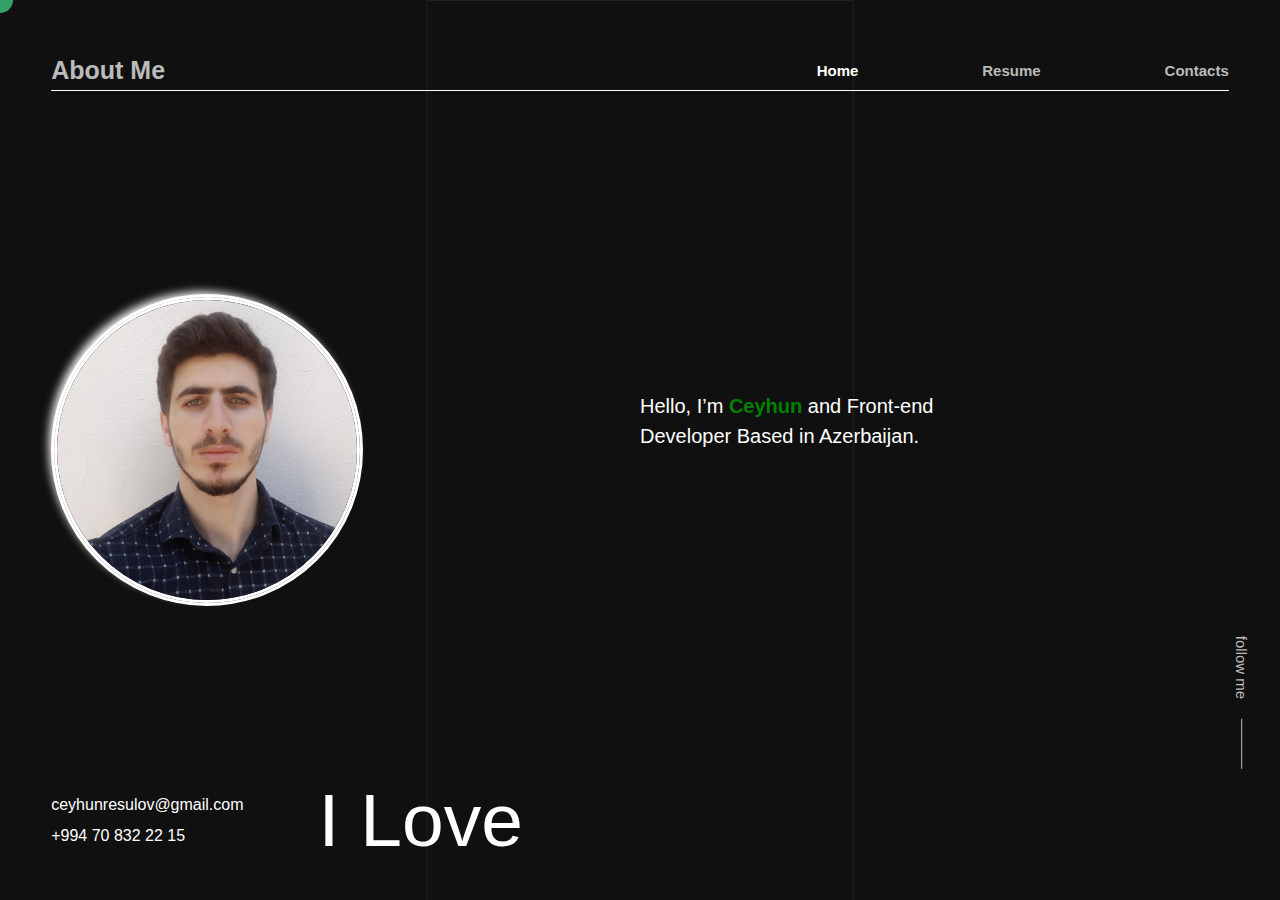
<file: index.html>
<!DOCTYPE html>
<html lang="en">
  <head>
    <meta charset="UTF-8" />
    <meta http-equiv="X-UA-Compatible" content="IE=edge" />
    <meta name="viewport" content="width=device-width, initial-scale=1.0" />
    <title>home page</title>
    <link rel="stylesheet" href="css/main.css" />
    <link
      rel="stylesheet"
      href="https://cdnjs.cloudflare.com/ajax/libs/font-awesome/6.1.1/css/all.min.css"
      integrity="sha512-KfkfwYDsLkIlwQp6LFnl8zNdLGxu9YAA1QvwINks4PhcElQSvqcyVLLD9aMhXd13uQjoXtEKNosOWaZqXgel0g=="
      crossorigin="anonymous"
      referrerpolicy="no-referrer"
    />
  </head>
  <body>
    <section class="home">
      <div class="center__box col-4 home__box all__page"></div>
      <span class="home__cursor"></span>
      <div class="home__container">
        <div class="home__container--project">
          <div class="home__container--portrait">
            <img src="/img/profil6.jpg" alt="" class="home__container--image" />
            <div class="home__container--pro">
              <p class="home__container--about">
                Hello, I am Ceyhun Resulov. I am a frontend developer. I started
                this work on November 2021.I love my job. This is my
                <a href="" class="home__container--github">github page.</a>
              </p>
              <a>
                <i class="fa-solid fa-angles-left"></i>
              </a>
            </div>
          </div>
        </div>
        <div class="home__head">
          <a href="#" class="home__reset">About Me</a>
          <a class="home__bar" onclick="openNavbar()">
            <span class="home__bar--design"></span>
          </a>
          <a class="home__bar--close" onclick="closeNavbar()">
            <i class="fas fa-times"></i>
          </a>
          <ul class="home__menu">
            <li class="home__item">
              <a href="" class="home__item--link home__item--active"
                >Home <i class="fas fa-angle-down"></i
              ></a>
              <a
                href=""
                class="home__item--link home__item--hover home__item--active"
                >Home <i class="fas fa-angle-down"></i
              ></a>
              <ul class="home__dropdown">
                <li class="home__dropdown--sign"></li>
                <li class="home__dropdown--item border-none">
                  <a href="" class="home__dropdown--link">
                    <span class="home__dropdown--up">Home Personal</span>
                    <span class="home__dropdown--down">Home Personal</span>
                  </a>
                </li>
                <li class="home__dropdown--item">
                  <a href="" class="home__dropdown--link">
                    <span class="home__dropdown--up">Home Default</span>
                    <span class="home__dropdown--down">Home Default</span>
                  </a>
                </li>
                <li class="home__dropdown--item">
                  <a href="" class="home__dropdown--link">
                    <span class="home__dropdown--up">Home slider</span>
                    <span class="home__dropdown--down">Home- slider</span>
                  </a>
                </li>
                <li class="home__dropdown--item">
                  <a href="" class="home__dropdown--link">
                    <span class="home__dropdown--up">Home Image</span>
                    <span class="home__dropdown--down">Home Image</span>
                  </a>
                </li>
              </ul>
            </li>
            <li class="home__item">
              <a href="resume.html" class="home__item--link"
                >Resume <i class="fas fa-angle-down"></i
              ></a>
              <a href="resume.html" class="home__item--link home__item--hover"
                >Resume <i class="fas fa-angle-down"></i
              ></a>
              <ul class="home__dropdown">
                <li class="home__dropdown--sign"></li>
                <li class="home__dropdown--item border-none">
                  <a href="" class="home__dropdown--link">
                    <span class="home__dropdown--up">Resume Default</span>
                    <span class="home__dropdown--down">Resume Default</span>
                  </a>
                </li>
                <li class="home__dropdown--item">
                  <a href="" class="home__dropdown--link">
                    <span class="home__dropdown--up">Resume Image</span>
                    <span class="home__dropdown--down">Resume Image</span>
                  </a>
                </li>
              </ul>
            </li>
            <li class="home__item">
              <a href="contact.htmlml" class="home__item--link"
                >Contacts <i class="fas fa-angle-down"></i
              ></a>
              <a href="contact.html" class="home__item--link home__item--hover"
                >Contacts <i class="fas fa-angle-down"></i
              ></a>
              <ul class="home__dropdown--contacts">
                <li class="home__dropdown--sign home__sign--contacts"></li>
                <li class="home__dropdown--item border-none">
                  <a href="" class="home__dropdown--link">
                    <span class="home__dropdown--up">Contacts Default</span>
                    <span class="home__dropdown--down">Contacts Default</span>
                  </a>
                </li>
                <li class="home__dropdown--item">
                  <a href="" class="home__dropdown--link">
                    <span class="home__dropdown--up">Contacts Image</span>
                    <span class="home__dropdown--down">Contacts Image</span>
                  </a>
                </li>
                <li class="home__dropdown--item">
                  <a href="" class="home__dropdown--link">
                    <span class="home__dropdown--up">Contacts Map</span>
                    <span class="home__dropdown--down">Contacts Map</span>
                  </a>
                </li>
              </ul>
            </li>
          </ul>
        </div>
        <div class="home__info">
          <p class="home__info--desc">
            Hello, I’m
            <strong class="home__info--name">Ceyhun</strong> and Front-end
            Developer Based in Azerbaijan.
          </p>
        </div>
        <div class="home__sosial">
          <span class="home__sosial--follow">follow me</span>
          <span class="home__sosial--line"></span>
          <ul class="home__sosial--icons">
            <li class="home__sosial--icon">
              <a
                href="https://www.linkedin.com/in/ceyhun-resulov-301261237/"
                class="home__sosial--link"
                ><i class="fab fa-linkedin"></i
              ></a>
            </li>
            <li class="home__sosial--icon">
              <a
                href="https://www.facebook.com/ceyhun.resulov.566"
                class="home__sosial--link"
                ><i class="fab fa-facebook"></i
              ></a>
            </li>
            <li class="home__sosial--icon">
              <a
                href="https://github.com/ceyhunresulov"
                class="home__sosial--link"
                ><i class="fab fa-github"></i
              ></a>
            </li>
          </ul>
        </div>
        <div class="home__footer">
          <div class="home__contact">
            <a
              href="mailto:ceyhunresulov23@gmail.com"
              class="home__contact--email"
              >ceyhunresulov@gmail.com</a
            >
            <span class="home__contact--number">+994 70 832 22 15</span>
          </div>
          <h1 class="home__about home__about--first"></h1>
        </div>
        <!-- home navbar -->
        <ul class="home__dropdown home__navpage only__home--navpage">
          <li class="home__dropdown--item bcg-none border-none">
            <a href="home.html" class="home__dropdown--link home__item--active">
              <span class="home__dropdown--up size-17"
                >Home<i class="fas fa-angle-down"></i
              ></span>
              <span class="home__dropdown--down size-17"
                >Home<i class="fas fa-angle-down"></i
              ></span>
            </a>
          </li>
          <li class="home__dropdown--sign"></li>
          <li class="home__dropdown--item border-none">
            <a
              href="index.html"
              class="home__dropdown--link home__item--active"
            >
              <span class="home__dropdown--up">Home Personal</span>
              <span class="home__dropdown--down">Home Personal</span>
            </a>
          </li>
          <li class="home__dropdown--item">
            <a href="index.html" class="home__dropdown--link">
              <span class="home__dropdown--up">Home Default</span>
              <span class="home__dropdown--down">Home Default</span>
            </a>
          </li>
          <li class="home__dropdown--item">
            <a href="index.html" class="home__dropdown--link">
              <span class="home__dropdown--up">Home slider</span>
              <span class="home__dropdown--down">Home- slider</span>
            </a>
          </li>
          <li class="home__dropdown--item">
            <a href="index.html" class="home__dropdown--link">
              <span class="home__dropdown--up">Home Image</span>
              <span class="home__dropdown--down">Home Image</span>
            </a>
          </li>
          <!-- resume -->
          <li class="home__dropdown--item bcg-none border-none">
            <a href="resume.html" class="home__dropdown--link">
              <span class="home__dropdown--up size-17"
                >Resume<i class="fas fa-angle-down"></i
              ></span>
              <span class="home__dropdown--down size-17"
                >Resume<i class="fas fa-angle-down"></i
              ></span>
            </a>
          </li>
          <li class="home__dropdown--sign"></li>
          <li class="home__dropdown--item border-none">
            <a href="resume.html" class="home__dropdown--link">
              <span class="home__dropdown--up">Resume Default</span>
              <span class="home__dropdown--down">Resume Default</span>
            </a>
          </li>
          <li class="home__dropdown--item">
            <a href="resume.html" class="home__dropdown--link">
              <span class="home__dropdown--up">Resume Image</span>
              <span class="home__dropdown--down">Resume Image</span>
            </a>
          </li>
          <!-- contacts -->
          <li class="home__dropdown--item bcg-none border-none">
            <a href="contact.html" class="home__dropdown--link">
              <span class="home__dropdown--up size-17"
                >Contacts<i class="fas fa-angle-down"></i
              ></span>
              <span class="home__dropdown--down size-17"
                >Contacts<i class="fas fa-angle-down"></i
              ></span>
            </a>
          </li>
          <li class="home__dropdown--sign"></li>
          <li class="home__dropdown--item border-none">
            <a href="contact.html" class="home__dropdown--link">
              <span class="home__dropdown--up">Contacts Default</span>
              <span class="home__dropdown--down">Contacts Default</span>
            </a>
          </li>
          <li class="home__dropdown--item">
            <a href="contact.html" class="home__dropdown--link">
              <span class="home__dropdown--up">Contacts Image</span>
              <span class="home__dropdown--down">Contacts Image</span>
            </a>
          </li>
          <li class="home__dropdown--item">
            <a href="contact.html" class="home__dropdown--link">
              <span class="home__dropdown--up">Contacts Map</span>
              <span class="home__dropdown--down">Contacts Map</span>
            </a>
          </li>
        </ul>
      </div>
    </section>
    <script src="app.js"></script>
    <script src="home.js"></script>
  </body>
</html>
</file>
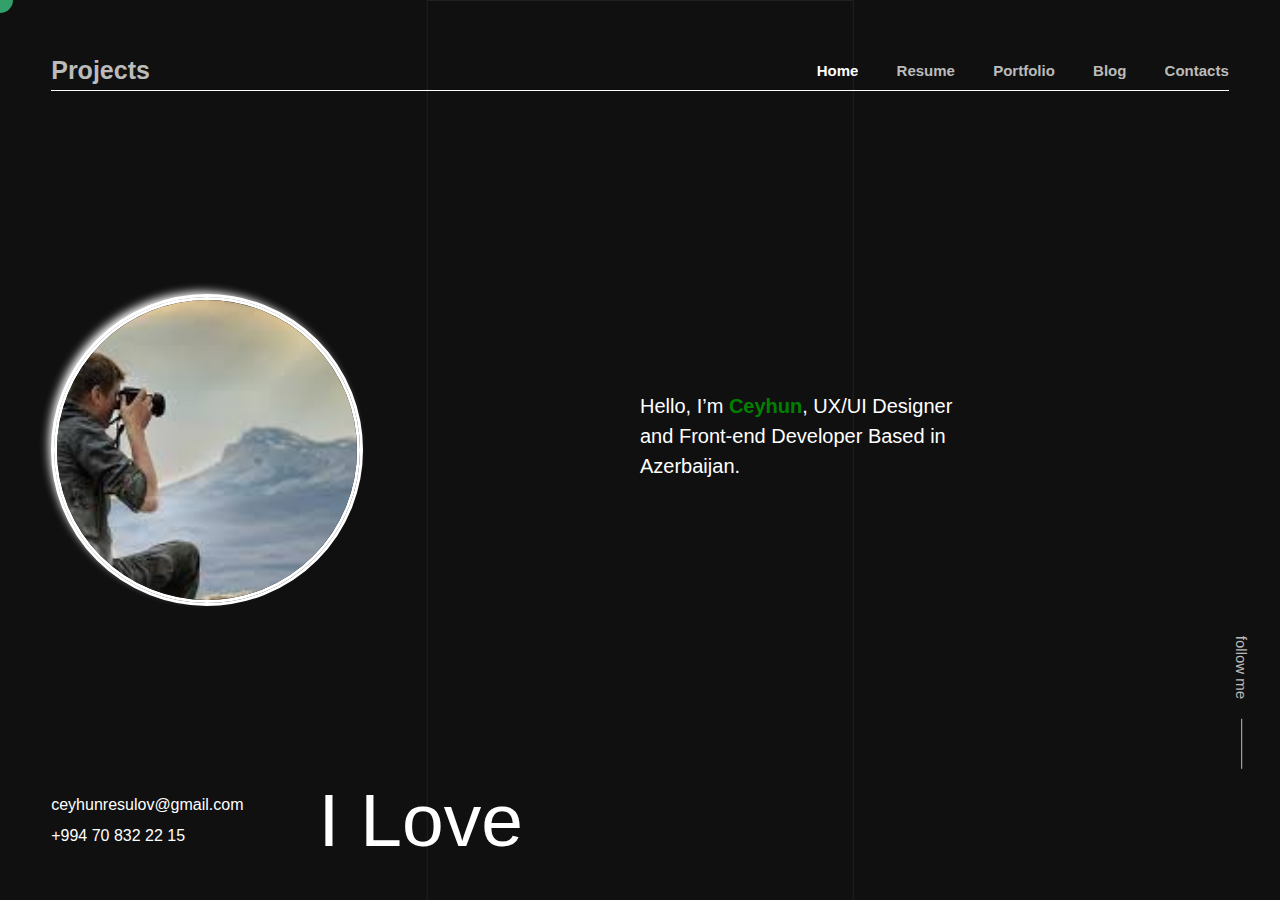
<file: home.html>
<!DOCTYPE html>
<html lang="en">
  <head>
    <meta charset="UTF-8" />
    <meta http-equiv="X-UA-Compatible" content="IE=edge" />
    <meta name="viewport" content="width=device-width, initial-scale=1.0" />
    <title>home page</title>
    <link rel="stylesheet" href="css/main.css" />
    <link
      rel="stylesheet"
      href="https://cdnjs.cloudflare.com/ajax/libs/font-awesome/6.1.1/css/all.min.css"
      integrity="sha512-KfkfwYDsLkIlwQp6LFnl8zNdLGxu9YAA1QvwINks4PhcElQSvqcyVLLD9aMhXd13uQjoXtEKNosOWaZqXgel0g=="
      crossorigin="anonymous"
      referrerpolicy="no-referrer"
    />
  </head>
  <body>
    <section class="home">
      <div class="center__box col-4 home__box"></div>
      <span class="home__cursor"></span>
      <div class="home__container">
        <div class="home__container--project">
          <div class="home__container--portrait">
            <img src="/img/images.jpg" alt="" class="home__container--image" />
            <div class="home__container--pro">
              <a>
                <i class="fa-solid fa-angles-left"></i>
              </a>
            </div>
          </div>
        </div>
        <div class="home__head">
          <a href="#" class="home__reset">Projects</a>
          <a class="home__bar" onclick="openNavbar()">
            <span class="home__bar--design"></span>
          </a>
          <a class="home__bar--close" onclick="closeNavbar()">
            <i class="fas fa-times"></i>
          </a>
          <ul class="home__menu">
            <li class="home__item">
              <a href="" class="home__item--link home__item--active"
                >Home <i class="fas fa-angle-down"></i
              ></a>
              <a
                href=""
                class="home__item--link home__item--hover home__item--active"
                >Home <i class="fas fa-angle-down"></i
              ></a>
              <ul class="home__dropdown">
                <li class="home__dropdown--sign"></li>
                <li class="home__dropdown--item border-none">
                  <a href="" class="home__dropdown--link">
                    <span class="home__dropdown--up">Home Personal</span>
                    <span class="home__dropdown--down">Home Personal</span>
                  </a>
                </li>
                <li class="home__dropdown--item">
                  <a href="" class="home__dropdown--link">
                    <span class="home__dropdown--up">Home Default</span>
                    <span class="home__dropdown--down">Home Default</span>
                  </a>
                </li>
                <li class="home__dropdown--item">
                  <a href="" class="home__dropdown--link">
                    <span class="home__dropdown--up">Home slider</span>
                    <span class="home__dropdown--down">Home- slider</span>
                  </a>
                </li>
                <li class="home__dropdown--item">
                  <a href="" class="home__dropdown--link">
                    <span class="home__dropdown--up">Home Image</span>
                    <span class="home__dropdown--down">Home Image</span>
                  </a>
                </li>
              </ul>
            </li>
            <li class="home__item">
              <a href="resume.html" class="home__item--link"
                >Resume <i class="fas fa-angle-down"></i
              ></a>
              <a href="resume.html" class="home__item--link home__item--hover"
                >Resume <i class="fas fa-angle-down"></i
              ></a>
              <ul class="home__dropdown">
                <li class="home__dropdown--sign"></li>
                <li class="home__dropdown--item border-none">
                  <a href="" class="home__dropdown--link">
                    <span class="home__dropdown--up">Resume Default</span>
                    <span class="home__dropdown--down">Resume Default</span>
                  </a>
                </li>
                <li class="home__dropdown--item">
                  <a href="" class="home__dropdown--link">
                    <span class="home__dropdown--up">Resume Image</span>
                    <span class="home__dropdown--down">Resume Image</span>
                  </a>
                </li>
              </ul>
            </li>
            <li class="home__item">
              <a href="portfolio.html" class="home__item--link">Portfolio</a>
              <a
                href="portfolio.html"
                class="home__item--link home__item--hover"
                >Portfolio</a
              >
            </li>
            <li class="home__item">
              <a href="portfolio.html" class="home__item--link">Blog</a>
              <a
                href="portfolio.html"
                class="home__item--link home__item--hover"
                >Blog</a
              >
            </li>
            <li class="home__item">
              <a href="portfolio.html" class="home__item--link"
                >Contacts <i class="fas fa-angle-down"></i
              ></a>
              <a
                href="portfolio.html"
                class="home__item--link home__item--hover"
                >Contacts <i class="fas fa-angle-down"></i
              ></a>
              <ul class="home__dropdown--contacts">
                <li class="home__dropdown--sign home__sign--contacts"></li>
                <li class="home__dropdown--item border-none">
                  <a href="" class="home__dropdown--link">
                    <span class="home__dropdown--up">Contacts Default</span>
                    <span class="home__dropdown--down">Contacts Default</span>
                  </a>
                </li>
                <li class="home__dropdown--item">
                  <a href="" class="home__dropdown--link">
                    <span class="home__dropdown--up">Contacts Image</span>
                    <span class="home__dropdown--down">Contacts Image</span>
                  </a>
                </li>
                <li class="home__dropdown--item">
                  <a href="" class="home__dropdown--link">
                    <span class="home__dropdown--up">Contacts Map</span>
                    <span class="home__dropdown--down">Contacts Map</span>
                  </a>
                </li>
              </ul>
            </li>
          </ul>
        </div>
        <div class="home__info">
          <p class="home__info--desc">
            Hello, I’m
            <strong class="home__info--name">Ceyhun</strong>, UX/UI Designer and
            Front-end Developer Based in Azerbaijan.
          </p>
        </div>
        <div class="home__sosial">
          <span class="home__sosial--follow">follow me</span>
          <span class="home__sosial--line"></span>
          <ul class="home__sosial--icons">
            <li class="home__sosial--icon">
              <a href="" class="home__sosial--link"
                ><i class="fab fa-linkedin"></i
              ></a>
            </li>
            <li class="home__sosial--icon">
              <a href="" class="home__sosial--link"
                ><i class="fab fa-facebook"></i
              ></a>
            </li>
            <li class="home__sosial--icon">
              <a href="" class="home__sosial--link"
                ><i class="fab fa-instagram"></i
              ></a>
            </li>
          </ul>
        </div>
        <div class="home__footer">
          <div class="home__contact">
            <a href="" class="home__contact--email">ceyhunresulov@gmail.com</a>
            <span class="home__contact--number">+994 70 832 22 15</span>
          </div>
          <h1 class="home__about home__about--first"></h1>
        </div>
        <!-- home navbar -->
        <ul class="home__dropdown home__navpage only__home--navpage">
          <li class="home__dropdown--item bcg-none border-none">
            <a href="home.html" class="home__dropdown--link home__item--active">
              <span class="home__dropdown--up size-17"
                >Home<i class="fas fa-angle-down"></i
              ></span>
              <span class="home__dropdown--down size-17"
                >Home<i class="fas fa-angle-down"></i
              ></span>
            </a>
          </li>
          <li class="home__dropdown--sign"></li>
          <li class="home__dropdown--item border-none">
            <a
              href="home.htmlresume.html"
              class="home__dropdown--link home__item--active"
            >
              <span class="home__dropdown--up">Home Personal</span>
              <span class="home__dropdown--down">Home Personal</span>
            </a>
          </li>
          <li class="home__dropdown--item">
            <a href="home.htmlresume.html" class="home__dropdown--link">
              <span class="home__dropdown--up">Home Default</span>
              <span class="home__dropdown--down">Home Default</span>
            </a>
          </li>
          <li class="home__dropdown--item">
            <a href="home.htmlresume.html" class="home__dropdown--link">
              <span class="home__dropdown--up">Home slider</span>
              <span class="home__dropdown--down">Home- slider</span>
            </a>
          </li>
          <li class="home__dropdown--item">
            <a href="home.htmlresume.html" class="home__dropdown--link">
              <span class="home__dropdown--up">Home Image</span>
              <span class="home__dropdown--down">Home Image</span>
            </a>
          </li>
          <!-- resume -->
          <li class="home__dropdown--item bcg-none border-none">
            <a href="resume.html" class="home__dropdown--link">
              <span class="home__dropdown--up size-17"
                >Resume<i class="fas fa-angle-down"></i
              ></span>
              <span class="home__dropdown--down size-17"
                >Resume<i class="fas fa-angle-down"></i
              ></span>
            </a>
          </li>
          <li class="home__dropdown--sign"></li>
          <li class="home__dropdown--item border-none">
            <a href="resume.html" class="home__dropdown--link">
              <span class="home__dropdown--up">Resume Default</span>
              <span class="home__dropdown--down">Resume Default</span>
            </a>
          </li>
          <li class="home__dropdown--item">
            <a href="resume.html" class="home__dropdown--link">
              <span class="home__dropdown--up">Resume Image</span>
              <span class="home__dropdown--down">Resume Image</span>
            </a>
          </li>
          <!-- portfolio -->
          <li class="home__dropdown--item bcg-none border-none">
            <a href="portfolio.html" class="home__dropdown--link">
              <span class="home__dropdown--up size-17">Portfolio</span>
              <span class="home__dropdown--down size-17">Portfolio</span>
            </a>
          </li>
          <!-- blog -->
          <li class="home__dropdown--item bcg-none border-none">
            <a href="blog.html" class="home__dropdown--link">
              <span class="home__dropdown--up size-17">Blog</span>
              <span class="home__dropdown--down size-17">Blog</span>
            </a>
          </li>
          <!-- contacts -->
          <li class="home__dropdown--item bcg-none border-none">
            <a href="contact.html" class="home__dropdown--link">
              <span class="home__dropdown--up size-17"
                >Contacts<i class="fas fa-angle-down"></i
              ></span>
              <span class="home__dropdown--down size-17"
                >Contacts<i class="fas fa-angle-down"></i
              ></span>
            </a>
          </li>
          <li class="home__dropdown--sign"></li>
          <li class="home__dropdown--item border-none">
            <a href="contact.html" class="home__dropdown--link">
              <span class="home__dropdown--up">Contacts Default</span>
              <span class="home__dropdown--down">Contacts Default</span>
            </a>
          </li>
          <li class="home__dropdown--item">
            <a href="contact.html" class="home__dropdown--link">
              <span class="home__dropdown--up">Contacts Image</span>
              <span class="home__dropdown--down">Contacts Image</span>
            </a>
          </li>
          <li class="home__dropdown--item">
            <a href="contact.html" class="home__dropdown--link">
              <span class="home__dropdown--up">Contacts Map</span>
              <span class="home__dropdown--down">Contacts Map</span>
            </a>
          </li>
        </ul>
      </div>
    </section>
    <script src="app.js"></script>
    <script src="home.js"></script>
  </body>
</html>
</file>
<file: css/main.css>
html, body, div, span, applet, object, iframe,
h1, h2, h3, h4, h5, h6, p, blockquote, pre,
a, abbr, acronym, address, big, cite, code,
del, dfn, em, img, ins, kbd, q, s, samp,
small, strike, strong, sub, sup, tt, var,
b, u, i, center,
dl, dt, dd, ol, ul, li,
fieldset, form, label, legend,
table, caption, tbody, tfoot, thead, tr, th, td,
article, aside, canvas, details, embed,
figure, figcaption, footer, header, hgroup,
menu, nav, output, ruby, section, summary,
time, mark, audio, video {
  margin: 0;
  padding: 0;
  border: 0;
  font-size: 100%;
  font: inherit;
  vertical-align: baseline;
  text-decoration: none;
}

/* HTML5 display-role reset for older browsers */
article, aside, details, figcaption, figure,
footer, header, hgroup, menu, nav, section {
  display: block;
}

body {
  line-height: 1;
  font-family: sans-serif;
}

ol, ul {
  list-style: none;
}

blockquote, q {
  quotes: none;
}

blockquote:before, blockquote:after,
q:before, q:after {
  content: "";
  content: none;
}

table {
  border-collapse: collapse;
  border-spacing: 0;
}

.button {
  position: relative;
  transition: all ease 2s;
  z-index: 1;
  overflow: hidden;
}
.button__hover {
  width: 1px;
  height: 1px;
  background-color: #4bffa5;
  position: absolute;
  top: 0px;
  left: 0px;
  border-radius: 50%;
  transition: all ease 0.1s;
  z-index: -1;
}
.button:hover {
  color: black;
}

.font-color {
  color: #bbb;
}

.flex, .contacts, .blog, .portfolio, .resume__my--info, .resume__my--box, .resume__my--profil, .resume, .home__item, .home__navpage .home__dropdown--link, .home__navpage .home__dropdown--item, .home__footer, .home__sosial, .home__dropdown--link, .home__dropdown--item, .home__menu__item, .home__menu, .home__bar, .home__head {
  display: flex;
}

.justify-content-between, .resume__my--box, .resume__my--profil, .home__dropdown--link, .home__dropdown--item, .home__menu, .home__head {
  justify-content: space-between;
}

.justify-content-center, .home__navpage .home__dropdown--link, .home__navpage .home__dropdown--item {
  justify-content: center;
}

.align-items-center, .home__item, .home__footer, .home__sosial, .home__dropdown--link, .home__dropdown--item, .home__menu__item, .home__bar, .home__head {
  align-items: center;
}

.flex-direction-column, .resume__my--box {
  flex-direction: column;
}

.justify-content-around {
  justify-content: space-around;
}

.border-none {
  border: none !important;
}

.bcg-none {
  background: none !important;
}

.margin__1 {
  margin-top: 250px !important;
}

.margin__2 {
  margin-top: 430px !important;
}

.size-1 {
  font-size: 1px;
}

.size-2 {
  font-size: 2px;
}

.size-3 {
  font-size: 3px;
}

.size-4 {
  font-size: 4px;
}

.size-5 {
  font-size: 5px;
}

.size-6 {
  font-size: 6px;
}

.size-7 {
  font-size: 7px;
}

.size-8 {
  font-size: 8px;
}

.size-9 {
  font-size: 9px;
}

.size-10 {
  font-size: 10px;
}

.size-11 {
  font-size: 11px;
}

.size-12 {
  font-size: 12px;
}

.size-13 {
  font-size: 13px;
}

.size-14 {
  font-size: 14px;
}

.size-15 {
  font-size: 15px;
}

.size-16 {
  font-size: 16px;
}

.size-17 {
  font-size: 17px;
}

.size-18 {
  font-size: 18px;
}

.size-19 {
  font-size: 19px;
}

.size-20 {
  font-size: 20px;
}

.size-21 {
  font-size: 21px;
}

.size-22 {
  font-size: 22px;
}

.size-23 {
  font-size: 23px;
}

.size-24 {
  font-size: 24px;
}

.size-25 {
  font-size: 25px;
}

.size-26 {
  font-size: 26px;
}

.size-27 {
  font-size: 27px;
}

.size-28 {
  font-size: 28px;
}

.size-29 {
  font-size: 29px;
}

.size-30 {
  font-size: 30px;
}

.size-31 {
  font-size: 31px;
}

.size-32 {
  font-size: 32px;
}

.size-33 {
  font-size: 33px;
}

.size-34 {
  font-size: 34px;
}

.size-35 {
  font-size: 35px;
}

.size-36 {
  font-size: 36px;
}

.size-37 {
  font-size: 37px;
}

.size-38 {
  font-size: 38px;
}

.size-39 {
  font-size: 39px;
}

.size-40 {
  font-size: 40px;
}

.size-41 {
  font-size: 41px;
}

.size-42 {
  font-size: 42px;
}

.size-43 {
  font-size: 43px;
}

.size-44 {
  font-size: 44px;
}

.size-45 {
  font-size: 45px;
}

.size-46 {
  font-size: 46px;
}

.size-47 {
  font-size: 47px;
}

.size-48 {
  font-size: 48px;
}

.size-49 {
  font-size: 49px;
}

.size-50 {
  font-size: 50px;
}

.size-51 {
  font-size: 51px;
}

.size-52 {
  font-size: 52px;
}

.size-53 {
  font-size: 53px;
}

.size-54 {
  font-size: 54px;
}

.size-55 {
  font-size: 55px;
}

.size-56 {
  font-size: 56px;
}

.size-57 {
  font-size: 57px;
}

.size-58 {
  font-size: 58px;
}

.size-59 {
  font-size: 59px;
}

.size-60 {
  font-size: 60px;
}

.size-61 {
  font-size: 61px;
}

.size-62 {
  font-size: 62px;
}

.size-63 {
  font-size: 63px;
}

.size-64 {
  font-size: 64px;
}

.size-65 {
  font-size: 65px;
}

.size-66 {
  font-size: 66px;
}

.size-67 {
  font-size: 67px;
}

.size-68 {
  font-size: 68px;
}

.size-69 {
  font-size: 69px;
}

.size-70 {
  font-size: 70px;
}

.size-71 {
  font-size: 71px;
}

.size-72 {
  font-size: 72px;
}

.size-73 {
  font-size: 73px;
}

.size-74 {
  font-size: 74px;
}

.size-75 {
  font-size: 75px;
}

.size-76 {
  font-size: 76px;
}

.size-77 {
  font-size: 77px;
}

.size-78 {
  font-size: 78px;
}

.size-79 {
  font-size: 79px;
}

.size-80 {
  font-size: 80px;
}

.size-81 {
  font-size: 81px;
}

.size-82 {
  font-size: 82px;
}

.size-83 {
  font-size: 83px;
}

.size-84 {
  font-size: 84px;
}

.size-85 {
  font-size: 85px;
}

.size-86 {
  font-size: 86px;
}

.size-87 {
  font-size: 87px;
}

.size-88 {
  font-size: 88px;
}

.size-89 {
  font-size: 89px;
}

.size-90 {
  font-size: 90px;
}

.size-91 {
  font-size: 91px;
}

.size-92 {
  font-size: 92px;
}

.size-93 {
  font-size: 93px;
}

.size-94 {
  font-size: 94px;
}

.size-95 {
  font-size: 95px;
}

.size-96 {
  font-size: 96px;
}

.size-97 {
  font-size: 97px;
}

.size-98 {
  font-size: 98px;
}

.size-99 {
  font-size: 99px;
}

.fw-1 {
  font-weight: 100;
}

.fw-2 {
  font-weight: 200;
}

.fw-3 {
  font-weight: 300;
}

.fw-4 {
  font-weight: 400;
}

.fw-5 {
  font-weight: 500;
}

.fw-6 {
  font-weight: 600;
}

.fw-7 {
  font-weight: 700;
}

.fw-8 {
  font-weight: 800;
}

.fw-9 {
  font-weight: 900;
}

.p-5 {
  padding: 5px;
}

.p-10 {
  padding: 10px;
}

.p-15 {
  padding: 15px;
}

.p-20 {
  padding: 20px;
}

.p-25 {
  padding: 25px;
}

.p-30 {
  padding: 30px;
}

.p-35 {
  padding: 35px;
}

.p-40 {
  padding: 40px;
}

.p-45 {
  padding: 45px;
}

.p-50 {
  padding: 50px;
}

.px-5 {
  padding: 0 5px;
}

.px-10 {
  padding: 0 10px;
}

.px-15 {
  padding: 0 15px;
}

.px-20 {
  padding: 0 20px;
}

.px-25 {
  padding: 0 25px;
}

.px-30 {
  padding: 0 30px;
}

.px-35 {
  padding: 0 35px;
}

.px-40 {
  padding: 0 40px;
}

.px-45 {
  padding: 0 45px;
}

.px-50 {
  padding: 0 50px;
}

.py-5 {
  padding: 5px 0;
}

.py-10 {
  padding: 10px 0;
}

.py-15 {
  padding: 15px 0;
}

.py-20 {
  padding: 20px 0;
}

.py-25 {
  padding: 25px 0;
}

.py-30 {
  padding: 30px 0;
}

.py-35 {
  padding: 35px 0;
}

.py-40 {
  padding: 40px 0;
}

.py-45 {
  padding: 45px 0;
}

.py-50 {
  padding: 50px 0;
}

.pt-5 {
  padding-top: 5px;
}

.pt-10 {
  padding-top: 10px;
}

.pt-15 {
  padding-top: 15px;
}

.pt-20 {
  padding-top: 20px;
}

.pt-25 {
  padding-top: 25px;
}

.pt-30 {
  padding-top: 30px;
}

.pt-35 {
  padding-top: 35px;
}

.pt-40 {
  padding-top: 40px;
}

.pt-45 {
  padding-top: 45px;
}

.pt-50 {
  padding-top: 50px;
}

.pb-5 {
  padding-bottom: 5px;
}

.pb-10 {
  padding-bottom: 10px;
}

.pb-15 {
  padding-bottom: 15px;
}

.pb-20 {
  padding-bottom: 20px;
}

.pb-25 {
  padding-bottom: 25px;
}

.pb-30 {
  padding-bottom: 30px;
}

.pb-35 {
  padding-bottom: 35px;
}

.pb-40 {
  padding-bottom: 40px;
}

.pb-45 {
  padding-bottom: 45px;
}

.pb-50 {
  padding-bottom: 50px;
}

.pl-5 {
  padding-left: 5px;
}

.pl-10 {
  padding-left: 10px;
}

.pl-15 {
  padding-left: 15px;
}

.pl-20 {
  padding-left: 20px;
}

.pl-25 {
  padding-left: 25px;
}

.pl-30 {
  padding-left: 30px;
}

.pl-35 {
  padding-left: 35px;
}

.pl-40 {
  padding-left: 40px;
}

.pl-45 {
  padding-left: 45px;
}

.pl-50 {
  padding-left: 50px;
}

.pr-5 {
  padding-right: 5px;
}

.pr-10 {
  padding-right: 10px;
}

.pr-15 {
  padding-right: 15px;
}

.pr-20 {
  padding-right: 20px;
}

.pr-25 {
  padding-right: 25px;
}

.pr-30 {
  padding-right: 30px;
}

.pr-35 {
  padding-right: 35px;
}

.pr-40 {
  padding-right: 40px;
}

.pr-45 {
  padding-right: 45px;
}

.pr-50 {
  padding-right: 50px;
}

.m-5 {
  margin: 5px;
}

.m-10 {
  margin: 10px;
}

.m-15 {
  margin: 15px;
}

.m-20 {
  margin: 20px;
}

.m-25 {
  margin: 25px;
}

.m-30 {
  margin: 30px;
}

.m-35 {
  margin: 35px;
}

.m-40 {
  margin: 40px;
}

.m-45 {
  margin: 45px;
}

.m-50 {
  margin: 50px;
}

.mx-5 {
  margin: 0 5px;
}

.mx-10 {
  margin: 0 10px;
}

.mx-15 {
  margin: 0 15px;
}

.mx-20 {
  margin: 0 20px;
}

.mx-25 {
  margin: 0 25px;
}

.mx-30 {
  margin: 0 30px;
}

.mx-35 {
  margin: 0 35px;
}

.mx-40 {
  margin: 0 40px;
}

.mx-45 {
  margin: 0 45px;
}

.mx-50 {
  margin: 0 50px;
}

.my-5 {
  margin: 5px 0;
}

.my-10 {
  margin: 10px 0;
}

.my-15 {
  margin: 15px 0;
}

.my-20 {
  margin: 20px 0;
}

.my-25 {
  margin: 25px 0;
}

.my-30 {
  margin: 30px 0;
}

.my-35 {
  margin: 35px 0;
}

.my-40 {
  margin: 40px 0;
}

.my-45 {
  margin: 45px 0;
}

.my-50 {
  margin: 50px 0;
}

.my-55 {
  margin: 55px 0;
}

.my-60 {
  margin: 60px 0;
}

.my-65 {
  margin: 65px 0;
}

.my-70 {
  margin: 70px 0;
}

.my-75 {
  margin: 75px 0;
}

.my-80 {
  margin: 80px 0;
}

.my-85 {
  margin: 85px 0;
}

.my-90 {
  margin: 90px 0;
}

.my-95 {
  margin: 95px 0;
}

.mt-5 {
  margin-top: 5px;
}

.mt-10 {
  margin-top: 10px;
}

.mt-15 {
  margin-top: 15px;
}

.mt-20 {
  margin-top: 20px;
}

.mt-25 {
  margin-top: 25px;
}

.mt-30 {
  margin-top: 30px;
}

.mt-35 {
  margin-top: 35px;
}

.mt-40 {
  margin-top: 40px;
}

.mt-45 {
  margin-top: 45px;
}

.mt-50 {
  margin-top: 50px;
}

.mb-5 {
  margin-bottom: 5px;
}

.mb-10 {
  margin-bottom: 10px;
}

.mb-15 {
  margin-bottom: 15px;
}

.mb-20 {
  margin-bottom: 20px;
}

.mb-25 {
  margin-bottom: 25px;
}

.mb-30 {
  margin-bottom: 30px;
}

.mb-35 {
  margin-bottom: 35px;
}

.mb-40 {
  margin-bottom: 40px;
}

.mb-45 {
  margin-bottom: 45px;
}

.mb-50 {
  margin-bottom: 50px;
}

.mb-55 {
  margin-bottom: 55px;
}

.mb-60 {
  margin-bottom: 60px;
}

.mb-65 {
  margin-bottom: 65px;
}

.mb-70 {
  margin-bottom: 70px;
}

.mb-75 {
  margin-bottom: 75px;
}

.mb-80 {
  margin-bottom: 80px;
}

.mb-85 {
  margin-bottom: 85px;
}

.mb-90 {
  margin-bottom: 90px;
}

.mb-95 {
  margin-bottom: 95px;
}

.ml-5 {
  margin-left: 5px;
}

.ml-10 {
  margin-left: 10px;
}

.ml-15 {
  margin-left: 15px;
}

.ml-20 {
  margin-left: 20px;
}

.ml-25 {
  margin-left: 25px;
}

.ml-30 {
  margin-left: 30px;
}

.ml-35 {
  margin-left: 35px;
}

.ml-40 {
  margin-left: 40px;
}

.ml-45 {
  margin-left: 45px;
}

.ml-50 {
  margin-left: 50px;
}

.mr-5 {
  margin-right: 5px;
}

.mr-10 {
  margin-right: 10px;
}

.mr-15 {
  margin-right: 15px;
}

.mr-20 {
  margin-right: 20px;
}

.mr-25 {
  margin-right: 25px;
}

.mr-30 {
  margin-right: 30px;
}

.mr-35 {
  margin-right: 35px;
}

.mr-40 {
  margin-right: 40px;
}

.mr-45 {
  margin-right: 45px;
}

.mr-50 {
  margin-right: 50px;
}

.b-rad-5 {
  border-radius: 5px;
}

.b-rad-10 {
  border-radius: 10px;
}

.b-rad-15 {
  border-radius: 15px;
}

.b-rad-20 {
  border-radius: 20px;
}

.b-rad-25 {
  border-radius: 25px;
}

.b-rad-30 {
  border-radius: 30px;
}

.b-rad-35 {
  border-radius: 35px;
}

.b-rad-40 {
  border-radius: 40px;
}

.b-rad-45 {
  border-radius: 45px;
}

.b-rad-50 {
  border-radius: 50px;
}

.col-1 {
  width: calc((100%/12)*1);
  box-sizing: border-box;
  background-color: white;
  display: flex;
  justify-content: space-between;
}

.col-2 {
  width: calc((100%/12)*2);
  box-sizing: border-box;
  background-color: white;
  display: flex;
  justify-content: space-between;
}

.col-3 {
  width: calc((100%/12)*3);
  box-sizing: border-box;
  background-color: white;
  display: flex;
  justify-content: space-between;
}

.col-4 {
  width: calc((100%/12)*4);
  box-sizing: border-box;
  background-color: white;
  display: flex;
  justify-content: space-between;
}

.col-5 {
  width: calc((100%/12)*5);
  box-sizing: border-box;
  background-color: white;
  display: flex;
  justify-content: space-between;
}

.col-6 {
  width: calc((100%/12)*6);
  box-sizing: border-box;
  background-color: white;
  display: flex;
  justify-content: space-between;
}

.col-7 {
  width: calc((100%/12)*7);
  box-sizing: border-box;
  background-color: white;
  display: flex;
  justify-content: space-between;
}

.col-8 {
  width: calc((100%/12)*8);
  box-sizing: border-box;
  background-color: white;
  display: flex;
  justify-content: space-between;
}

.col-9 {
  width: calc((100%/12)*9);
  box-sizing: border-box;
  background-color: white;
  display: flex;
  justify-content: space-between;
}

.col-10 {
  width: calc((100%/12)*10);
  box-sizing: border-box;
  background-color: white;
  display: flex;
  justify-content: space-between;
}

.col-11 {
  width: calc((100%/12)*11);
  box-sizing: border-box;
  background-color: white;
  display: flex;
  justify-content: space-between;
}

.col-12 {
  width: calc((100%/12)*12);
  box-sizing: border-box;
  background-color: white;
  display: flex;
  justify-content: space-between;
}

.button {
  position: relative;
  transition: all ease 2s;
  z-index: 1;
  overflow: hidden;
}
.button__hover {
  width: 1px;
  height: 1px;
  background-color: #4bffa5;
  position: absolute;
  top: 0px;
  left: 0px;
  border-radius: 50%;
  transition: all ease 0.1s;
  z-index: -1;
}
.button:hover {
  color: black;
}

.home {
  height: 100vh;
  opacity: 1;
  transition: all ease 2s;
  position: relative;
}
.home__box {
  border: 1px solid rgba(255, 255, 255, 0.07);
  position: absolute;
  background: none;
  left: 50%;
  transform: translateX(-50%);
  transition: all linear 1s;
}
.home__container {
  box-sizing: border-box;
  position: relative;
  height: inherit;
  width: 92%;
  padding-top: 50px !important;
  box-sizing: border-box;
  margin: 0 auto;
}
.home__container--project {
  border-radius: 50%;
  border: 3px solid white;
  position: absolute;
  left: 0%;
  top: 50%;
  transform: translateY(-50%);
  display: flex;
}
.home__container--pro {
  border: 3px solid white;
  width: 0px;
  height: 270px;
  position: absolute;
  left: 50%;
  top: 50%;
  transform: translateY(-50%);
  z-index: -5;
  transition: all linear 0.5s;
  display: flex;
  justify-content: flex-end;
  align-items: center;
  border-top-right-radius: 5px;
  border-bottom-right-radius: 5px;
  box-shadow: -10px -10px 20px white;
  overflow: hidden;
}
.home__container--pro i {
  color: white;
  font-size: 30px;
}
.home__container--about {
  width: 60%;
  height: 100%;
  padding: 20px 0;
  box-sizing: border-box;
  font-size: 20px;
  line-height: 35px;
  color: white;
}
.home__container--github {
  color: green;
}
.home__container--portrait {
  border: 3px solid white;
  border-radius: 50%;
  width: 300px;
  height: 300px;
  position: relative;
  box-shadow: -5px -5px 10px white;
}
.home__container--image {
  width: 100%;
  height: 100%;
  -o-object-fit: cover;
     object-fit: cover;
  border-radius: 50%;
}
.home__head {
  height: 40px;
  transition: all ease 0.5s;
  border-bottom: 1px solid white;
}
.home__reset {
  color: rgb(187, 187, 187);
  font-weight: 700;
  font-size: 25px;
}
.home__reset--white {
  color: white;
}
.home__bar {
  width: 30px;
  height: 20px;
  position: relative;
  visibility: hidden;
}
.home__bar--design {
  display: block;
  width: inherit;
  height: 2px;
  background-color: white;
}
.home__bar--design::after {
  content: "";
  width: 100%;
  height: 2px;
  background-color: white;
  position: absolute;
  bottom: 0;
  left: 0;
}
.home__bar--design::before {
  content: "";
  width: 100%;
  height: 2px;
  background-color: white;
  position: absolute;
  top: 0;
  left: 0;
}
.home__bar--close {
  font-size: 35px;
  color: white;
  display: flex;
  align-items: center;
  justify-content: center;
  position: relative;
  display: none;
}
.home__menu {
  height: 40px !important;
  width: 35%;
}
.home__menu__item {
  overflow: hidden;
  position: relative;
  height: inherit;
}
.home__menu--link {
  color: rgb(187, 187, 187);
  font-size: 15px;
  font-weight: 800;
  display: block;
  position: relative;
  transition: all ease 0.4s;
}
.home__menu--link:hover {
  color: white;
}
.home__menu--icon {
  color: rgb(187, 187, 187);
}
.home__menu--active {
  color: white !important;
}
.home__menu--hover {
  position: absolute;
  right: 0px;
  opacity: 0;
  visibility: hidden;
  bottom: -52.5px;
  color: rgb(187, 187, 187);
  font-size: 15px;
  font-weight: 800;
  height: inherit;
  width: inherit;
  display: block;
}
.home__item:hover {
  overflow: visible;
}
.home__item:hover .home__dropdown {
  visibility: visible;
  opacity: 1;
}
.home__item:hover .home__dropdown--contacts {
  visibility: visible;
  opacity: 1;
}
.home__item:hover .home__item--link {
  transform: translateY(-40px);
  opacity: 0;
  visibility: visible;
}
.home__item:hover .home__item--hover {
  opacity: 1 !important;
}
.home__dropdown {
  position: absolute;
  top: 40px;
  width: 180px;
  transition: all ease 0.4s;
  opacity: 0;
  visibility: hidden;
}
.home__dropdown--sign {
  height: 10px;
  width: 10px;
  background-color: #1E1E1E;
  transform: rotate(45deg);
  margin: 0 0 -5px 10px;
}
.home__dropdown--item {
  height: 50px;
  width: 180px;
  box-sizing: border-box;
  background-color: #1E1E1E;
  border-top: 1px solid rgba(255, 255, 255, 0.07);
  position: relative;
}
.home__dropdown--link {
  overflow: hidden;
  height: 25px;
  width: 100px;
  color: rgb(187, 187, 187);
  font-size: 12px;
  font-weight: 700;
  position: relative;
  margin-left: 25px;
}
.home__dropdown--link:hover .home__dropdown--up {
  transform: translateY(-150%);
  color: white;
  visibility: hidden;
  opacity: 0;
}
.home__dropdown--link:hover .home__dropdown--down {
  transform: translateY(0%);
  color: white;
  visibility: visible;
  opacity: 1;
}
.home__dropdown--up {
  position: absolute;
  transition: all ease 0.4s;
  visibility: visible;
  opacity: 1;
}
.home__dropdown--down {
  position: absolute;
  transform: translateY(150%);
  transition: all ease 0.4s;
  visibility: hidden;
  opacity: 0;
}
.home__dropdown--contacts {
  position: absolute;
  top: 40px;
  right: 0;
  width: 180px;
  transition: all ease 0.4s;
  opacity: 0;
  visibility: hidden;
}
.home__sign--contacts {
  position: absolute;
  right: 10px;
  top: -5px;
}
.home__info {
  position: relative;
  margin-top: 300px;
  width: 100%;
  height: 60px;
  box-sizing: border-box;
}
.home__info--desc {
  color: white;
  position: absolute;
  left: 50%;
  right: 12em;
  font-size: 20px;
  font-weight: 100;
  line-height: 30px;
}
.home__info--name {
  font-weight: 600;
  color: green;
}
.home__sosial {
  position: absolute;
  right: -120px;
  transform: rotate(90deg);
}
.home__sosial--follow {
  color: #bbb;
  font-size: 15px;
}
.home__sosial--line {
  background-color: #bbb;
  width: 50px;
  height: 1px;
  margin: 0 20px;
}
.home__sosial--icons {
  display: flex;
}
.home__sosial--icon {
  margin-right: 20px;
  transform: rotate(-90deg);
}
.home__sosial--link {
  color: #bbb;
  font-size: 20px;
  transition: all ease 0.3s;
}
.home__sosial--link:hover {
  color: white;
}
.home__footer {
  margin-top: 85px;
  height: 80px;
}
.home__contact {
  margin-right: 75px;
}
.home__contact--email {
  color: white;
}
.home__contact--number {
  display: block;
  color: white;
  margin-top: 15px;
}
.home__about {
  color: white;
}
.home__about--first {
  display: block;
  font-size: 75px;
}
.home__navpage {
  border: 1px solid white;
  visibility: hidden;
  opacity: 0;
  width: 100%;
  top: 0;
  background-color: rgb(16, 16, 16);
  transition: all ease 1s;
  position: absolute;
}
.home__navpage .home__dropdown--item {
  width: 100%;
  height: 45px;
}
.home__navpage .home__dropdown--link {
  margin: 0;
}
.home__navpage .home__dropdown--sign {
  margin: -5px auto;
}

@-webkit-keyframes project {
  0% {
    height: 0;
    width: 0;
  }
  50% {
    height: 230px;
    width: 0;
  }
  100% {
    height: 230px;
    width: 300px;
  }
}

@keyframes project {
  0% {
    height: 0;
    width: 0;
  }
  50% {
    height: 230px;
    width: 0;
  }
  100% {
    height: 230px;
    width: 300px;
  }
}
@-webkit-keyframes backpro {
  0% {
    height: 230px;
    width: 300px;
  }
  50% {
    height: 230px;
    width: 0;
  }
  100% {
    height: 0;
    width: 0;
  }
}
@keyframes backpro {
  0% {
    height: 230px;
    width: 300px;
  }
  50% {
    height: 230px;
    width: 0;
  }
  100% {
    height: 0;
    width: 0;
  }
}
@media (max-width: 1900px) and (min-width: 1198px) {
  .home__navpage {
    display: none;
  }
  .home__bar {
    display: none;
  }
}
@media (max-width: 1198px) {
  .home__info {
    margin-top: 380px;
  }
  .home {
    height: 100vh;
  }
  .home__menu {
    display: none;
  }
  .home__sosial--follow {
    opacity: 0;
  }
  .home__sosial--line {
    opacity: 0;
  }
  .home__about {
    font-size: 55px;
  }
  .home__contact {
    display: none;
  }
  .home__info--desc {
    position: static;
    width: 350px;
    margin-left: 50%;
  }
  .home__bar {
    visibility: visible;
  }
  .home__container--project {
    top: 40%;
  }
}
@media (max-width: 720px) {
  .home {
    height: 750px !important;
  }
  .home__info {
    transition: all ease 1s;
    margin-top: 250px;
  }
  .home__container {
    padding: 0 !important;
  }
  .home__head {
    background-color: rgb(16, 16, 16) !important;
    padding: 15px 0;
  }
  .home__reset {
    font-size: 20px;
  }
  .home__bar {
    width: 25px !important;
    height: 15px !important;
  }
  .home__box {
    width: 0;
    border-left: 0;
  }
  .home__about {
    font-size: 25px;
  }
  .home__info--desc {
    margin: 0;
    width: 100% !important;
    font-size: 15px;
  }
  .home__container--project {
    top: 15%;
    left: 50%;
    transform: translateX(-50%);
    z-index: 20;
  }
  .home__container--pro {
    background-color: rgb(16, 16, 16);
    height: 0;
  }
  .home__container--about {
    transform: rotate(-90deg);
    font-size: 15px;
    width: 70%;
  }
  .home__container--portrait {
    width: 150px;
    height: 150px;
    box-shadow: none;
    transform: rotate(90deg);
    transition: all ease 1s;
  }
  .home__container--image {
    transform: rotate(-90deg);
  }
  .only__home--navpage {
    top: 80px !important;
  }
}
body {
  background-color: rgb(16, 16, 16);
}

.home {
  height: 100vh;
}
.home__cursor {
  border-radius: 50%;
  position: absolute;
  z-index: 11111;
  width: 26px;
  height: 26px;
  background-color: #4bffa5;
  opacity: 0.6;
  transform: translate(-50%, -50%);
  transition: all linear 0.1s;
  pointer-events: none;
}
.home__cursor--hover {
  transform: scale(3);
  transform-origin: 75% 75%;
  transition: all ease 0.5s;
  opacity: 0.3;
}
.home__container {
  position: relative;
  height: 100vh;
  width: 92%;
  height: inherit;
  margin: 0 auto;
}
.home__head {
  height: 40px;
}
.home__reset {
  color: rgb(187, 187, 187);
  font-weight: 700;
}
.home__reset--white {
  color: white;
}
.home__reset:hover {
  color: white;
}
.home__bar {
  width: 30px;
  height: 20px;
  position: relative;
  visibility: hidden;
}
.home__bar--design {
  display: block;
  width: inherit;
  height: 2px;
  background-color: white;
}
.home__bar--design::after {
  content: "";
  width: 100%;
  height: 2px;
  background-color: white;
  position: absolute;
  bottom: 0;
  left: 0;
}
.home__bar--design::before {
  content: "";
  width: 100%;
  height: 2px;
  background-color: white;
  position: absolute;
  top: 0;
  left: 0;
}
.home__bar--close {
  font-size: 35px;
  color: white;
  display: flex;
  align-items: center;
  justify-content: center;
  position: relative;
  display: none;
}
.home__menu {
  height: inherit;
  width: 35%;
}
.home__item {
  overflow: hidden;
  position: relative;
  height: inherit;
}
.home__item--link {
  color: rgb(187, 187, 187);
  font-size: 15px;
  font-weight: 800;
  display: block;
  position: relative;
  transition: all ease 0.4s;
}
.home__item--link:hover {
  color: white;
}
.home__item--icon {
  color: rgb(187, 187, 187);
}
.home__item--active {
  color: white !important;
}
.home__item--hover {
  position: absolute;
  right: 0px;
  opacity: 0;
  visibility: hidden;
  bottom: -52.5px;
  color: rgb(187, 187, 187);
  font-size: 15px;
  font-weight: 800;
  height: inherit;
  width: inherit;
  display: block;
}
.home__item:hover {
  overflow: visible;
}
.home__item:hover .home__dropdown {
  visibility: visible;
  opacity: 1;
}
.home__item:hover .home__dropdown--contacts {
  visibility: visible;
  opacity: 1;
}
.home__item:hover .home__item--link {
  transform: translateY(-40px);
  opacity: 0;
  visibility: visible;
}
.home__item:hover .home__item--hover {
  opacity: 1 !important;
}
.home__dropdown {
  position: absolute;
  top: 40px;
  width: 180px;
  transition: all ease 0.4s;
  opacity: 0;
  visibility: hidden;
}
.home__dropdown--sign {
  height: 10px;
  width: 10px;
  background-color: #1E1E1E;
  transform: rotate(45deg);
  margin: 0 0 -5px 10px;
}
.home__dropdown--item {
  height: 50px;
  width: 180px;
  box-sizing: border-box;
  background-color: #1E1E1E;
  border-top: 1px solid rgba(255, 255, 255, 0.07);
  position: relative;
}
.home__dropdown--link {
  overflow: hidden;
  height: 25px;
  width: 100px;
  color: rgb(187, 187, 187);
  font-size: 12px;
  font-weight: 700;
  position: relative;
  margin-left: 25px;
}
.home__dropdown--link:hover .home__dropdown--up {
  transform: translateY(-150%);
  color: white;
  visibility: hidden;
  opacity: 0;
}
.home__dropdown--link:hover .home__dropdown--down {
  transform: translateY(0%);
  color: white;
  visibility: visible;
  opacity: 1;
}
.home__dropdown--up {
  position: absolute;
  transition: all ease 0.4s;
  visibility: visible;
  opacity: 1;
}
.home__dropdown--down {
  position: absolute;
  transform: translateY(150%);
  transition: all ease 0.4s;
  visibility: hidden;
  opacity: 0;
}
.home__dropdown--contacts {
  position: absolute;
  top: 40px;
  right: 0;
  width: 180px;
  transition: all ease 0.4s;
  opacity: 0;
  visibility: hidden;
}
.home__sign--contacts {
  position: absolute;
  right: 10px;
  top: -5px;
}
.home__sosial {
  position: absolute;
  right: -120px;
  bottom: 150px;
  transform: rotate(90deg);
}
.home__sosial--follow {
  color: #bbb;
  font-size: 15px;
}
.home__sosial--line {
  background-color: #bbb;
  width: 50px;
  height: 1px;
  margin: 0 20px;
}
.home__sosial--icons {
  display: flex;
}
.home__sosial--icon {
  margin-right: 20px;
  transform: rotate(-90deg);
}
.home__sosial--link {
  color: #bbb;
  font-size: 20px;
  transition: all ease 0.3s;
}
.home__sosial--link:hover {
  color: white;
}
.home__footer {
  position: absolute;
  bottom: 40px;
  height: 80px;
}
.home__contact {
  margin-right: 75px;
}
.home__contact--email {
  color: white;
}
.home__contact--number {
  display: block;
  color: white;
  margin-top: 15px;
}
.home__navpage {
  visibility: hidden;
  opacity: 0;
  width: 100%;
  top: 0;
  background-color: rgb(16, 16, 16);
  transition: all ease 1s;
  position: absolute;
}
.home__navpage .home__dropdown--item {
  width: 100%;
  height: 45px;
}
.home__navpage .home__dropdown--link {
  margin: 0;
}
.home__navpage .home__dropdown--sign {
  margin: -5px auto;
}

.resume {
  border: 1px solid rgba(255, 255, 255, 0.07);
  width: 65%;
  margin: 0 auto;
  background: none;
  flex-wrap: wrap;
  position: relative;
}
.resume__container {
  padding-top: 0 !important;
}
.resume__container--name {
  font-size: 70px;
  font-weight: 700;
  color: white;
  height: 20px;
  position: absolute;
  left: 50%;
  top: 50%;
  transform: translate(-50%, -50%);
}
.resume__head {
  padding: 0;
  position: fixed;
  top: 50px;
  left: 50%;
  width: inherit;
  transform: translate(-50%);
  z-index: 10;
}
.resume__sosial {
  position: fixed;
  right: -65px;
  bottom: 150px;
}
.resume__footer {
  position: fixed;
  bottom: 40px;
  height: 80px;
}
.resume__box {
  border: 1px solid rgba(255, 255, 255, 0.07);
  background: none;
  position: absolute;
  left: 50%;
  transform: translateX(-50%);
  z-index: -100;
  transition: all linear 2s;
}
.resume__nav {
  position: absolute;
  top: 630px;
  left: 30px;
}
.resume__back {
  color: white;
  font-size: 15px;
}
.resume__active {
  color: #bbb;
  font-size: 15px;
}
.resume__my--about {
  border: 1px solid rgba(255, 255, 255, 0.07);
  height: 340px;
  margin: 800px 0 100px 0;
  padding: 35px;
  box-sizing: border-box;
  background-color: rgb(16, 16, 16);
  z-index: 1;
}
.resume__my--profil {
  flex-wrap: wrap;
  margin: 0 auto;
}
.resume__my--foto {
  width: 160px;
  height: 180px;
}
.resume__my--img {
  width: 100%;
  height: 100%;
  -o-object-fit: cover;
     object-fit: cover;
}
.resume__my--desc {
  color: #bbb;
}
.resume__my--box {
  height: inherit;
  width: 75%;
}
.resume__my--info {
  justify-content: space-between;
  height: 50%;
  position: relative;
}
.resume__info--item {
  color: #bbb;
  margin-top: 10px;
}
.resume__info--right {
  margin-right: 30px;
}
.resume__info--title {
  color: #4bffa5;
  font-size: 16px;
}
.resume__cv--button {
  border: 2px solid #4bffa5;
  position: relative;
  margin: 40px 0 0 150px;
  color: #4bffa5;
  padding: 13px 30px;
  font-size: 16px;
  z-index: 10000000;
}
.resume__parent--service {
  margin-bottom: 75px;
}
.resume__service {
  height: 225px;
  border: 1px solid rgba(255, 255, 255, 0.07);
  background: none;
}
.resume__service--name {
  color: white;
  font-size: 25px;
  font-weight: 600;
  margin: 0 0 50px 25px;
}
.resume__service--box {
  border: 1px solid rgba(255, 255, 255, 0.07);
  background: none;
  height: 225px;
  width: 45%;
  display: flex;
  flex-direction: column;
  justify-content: center;
  align-items: center;
  background-color: rgb(16, 16, 16);
  z-index: 7;
}
.resume__service--title {
  color: #bbb;
  margin: 25px 0;
}
.resume__service--desc {
  color: #bbb;
  width: 85%;
  text-align: center;
}
.resume__service--icon {
  font-size: 35px;
  color: #4bffa5;
}
.resume__parent--pricing {
  height: auto;
  margin-bottom: 100px;
}
.resume__pricing--name {
  margin-top: 25px;
}
.resume__pricing--box {
  height: 500px;
}
.resume__pricing--hours {
  border: 1px solid white;
  display: flex;
  padding: 5px 8px;
}
.resume__pricing--num {
  color: rgb(238, 238, 238);
  font-size: 45px;
  font-weight: 700;
}
.resume__pricing--hour {
  color: #bbb;
  margin: 25px 0 0 5px;
}
.resume__pricing--dollar {
  display: block;
  color: #bbb;
  margin-right: 5px;
}
.resume__pricing--sort {
  color: #bbb;
  margin-top: 25px;
}
.resume__pricing--button {
  border: 2px solid #4bffa5;
  font-size: 15px;
  font-weight: 700;
  padding: 12px 30px;
  color: #4bffa5;
  margin-top: 25px;
}
.resume__pricing--title {
  color: rgb(238, 238, 238);
  font-weight: 700;
}
.resume__pricing--overline {
  text-decoration: line-through;
}
.resume__edu--width {
  width: 100%;
}
.resume__exp--parent {
  width: 45%;
  display: flex;
  flex-direction: column;
}
.resume__edu--parent {
  width: 45%;
  display: flex;
  flex-direction: column;
}
.resume__edu--box {
  align-items: flex-start;
  padding-left: 30px;
  box-sizing: border-box;
}
.resume__edu--year {
  color: #bbb;
  font-size: 12px;
}
.resume__edu--title {
  color: white;
}
.resume__edu--desc {
  text-align: left;
}
.resume__edu--name {
  margin-left: 0;
}
.resume__parent--design {
  border: 1px solid rgba(255, 255, 255, 0.07);
  height: 330px;
  padding: 35px;
  box-sizing: border-box;
  background-color: rgb(16, 16, 16) !important;
}
.resume__design--progress {
  width: 100%;
  display: flex;
  flex-direction: column;
  justify-content: space-between;
}
.resume__design--box {
  width: 100%;
  box-sizing: border-box;
}
.resume__design--title {
  color: white;
  font: 20px;
  margin-top: 15px;
}
.resume__design--skills {
  width: 100%;
  background-color: rgba(255, 255, 255, 0.1);
}
.resume__design--percentage {
  height: 5px;
  background-color: #4bffa5;
  position: relative;
}
.resume__design--html {
  width: 70%;
}
.resume__design--css {
  width: 90%;
}
.resume__design--sass {
  width: 75%;
}
.resume__design--js {
  width: 50%;
}
.resume__design--percent {
  position: absolute;
  top: -20px;
  right: 0;
  color: #bbb;
  font-size: 15px;
}

@media (max-width: 1900px) and (min-width: 1198px) {
  .home__navpage {
    display: none;
  }
  .home__bar {
    display: none;
  }
}
@media (max-width: 1198px) {
  .resume {
    width: 100%;
    border: none;
  }
  .resume__contact--mobile {
    position: static !important;
    margin-bottom: 50px;
  }
  .resume__sosial {
    display: none;
  }
  .resume__info--right {
    margin-right: 80px;
  }
  .home {
    height: 100vh;
  }
  .home__menu {
    display: none;
  }
  .home__sosial--follow {
    opacity: 0;
  }
  .home__sosial--line {
    opacity: 0;
  }
  .home__about {
    font-size: 55px;
  }
  .home__contact {
    display: none;
  }
  .home__info--desc {
    position: static;
    width: 350px;
    margin-left: 50%;
  }
  .home__bar {
    visibility: visible;
  }
}
@media (max-width: 720px) {
  .resume {
    padding-bottom: 35px;
  }
  .resume__info--right {
    margin-right: 0px;
  }
  .resume__cv--button {
    margin: 15px 0 !important;
  }
  .resume__edu--parent {
    width: 100%;
  }
  .resume__exp--parent {
    width: 100%;
    margin-top: 50px;
  }
  .resume__box {
    z-index: -100;
  }
  .resume__parent--service {
    display: block;
    margin: 0;
    height: auto;
  }
  .resume__service--box {
    width: 100%;
    margin: 0;
    margin-bottom: 50px;
    background-color: rgb(16, 16, 16);
  }
  .resume__my--desc {
    margin: 25px 0;
  }
  .resume__info--item {
    margin: 0;
    margin-bottom: 10px;
  }
  .resume__info--left {
    display: flex;
    flex-direction: column;
    align-items: center;
  }
  .resume__info--right {
    display: flex;
    flex-direction: column;
    align-items: center;
  }
  .resume__my--info {
    display: flex;
    flex-direction: column;
    align-items: center;
    height: auto;
  }
  .resume__my--about {
    display: flex;
    flex-direction: column;
    height: auto;
    padding: 35px 0;
  }
  .resume__my--profil {
    display: flex;
    flex-direction: column;
    align-items: center;
  }
  .resume__box {
    border: none;
    border-left: 1px solid rgba(255, 255, 255, 0.1);
    width: 0px;
  }
  .home {
    height: 100vh;
  }
  .home__about {
    font-size: 25px;
  }
  .home__info--desc {
    margin: 0;
    width: 80%;
    font-size: 15px;
  }
  .resume__my--foto {
    width: 160px;
    height: 160px;
  }
  .resume__service--name {
    margin-left: 0 !important;
  }
}
.portfolio {
  border: 1px solid rgba(255, 255, 255, 0.07);
  width: 65%;
  margin: 0 auto;
  background: none;
  flex-wrap: wrap;
  position: relative;
}
.portfolio__container {
  padding-top: 0 !important;
}
.portfolio__container--name {
  font-size: 70px;
  font-weight: 700;
  color: white;
  height: 20px;
  position: absolute;
  left: 50%;
  top: 50%;
  transform: translate(-50%, -50%);
}
.portfolio__head {
  position: fixed;
  top: 50px;
  left: 50%;
  width: inherit;
  transform: translate(-50%);
  z-index: 10;
  border-bottom: 1px solid white;
}
.portfolio__sosial {
  position: fixed;
  right: -65px;
  bottom: 150px;
}
.portfolio__footer {
  position: fixed;
  bottom: 40px;
  height: 80px;
}
.portfolio__box {
  border: 1px solid rgba(255, 255, 255, 0.07);
  background: none;
  position: absolute;
  left: 50%;
  transform: translateX(-50%);
  transition: all linear 4s;
  z-index: -10;
}
.portfolio__nav {
  position: absolute;
  top: 630px;
  left: 30px;
}
.portfolio__back {
  color: white;
  font-size: 15px;
}
.portfolio__active {
  color: #bbb;
  font-size: 15px;
}
.portfolio__navbar {
  border: 1px solid rgba(255, 255, 255, 0.07);
  margin: 900px 0 75px 0;
  padding: 35px 35px;
  box-sizing: border-box;
  background-color: rgb(16, 16, 16) !important;
  display: flex;
  align-items: center;
}
.portfolio__navbar--items {
  height: 20px;
  width: 60%;
  display: flex;
  justify-content: space-between;
}
.portfolio__navbar--link {
  color: white;
  font-size: 16px;
  position: relative;
}
.portfolio__link--active {
  color: #4bffa5;
}
.portfolio__parent {
  height: 3000px;
  margin-bottom: 75px;
  position: relative;
}
.portfolio__parent--img {
  height: 100%;
  width: 100%;
  -o-object-fit: cover;
     object-fit: cover;
}
.portfolio__gallery--left {
  position: absolute;
  top: 0;
  left: 0;
  height: 600px;
  width: 50%;
  padding-right: 50px;
  box-sizing: border-box;
}
.portfolio__gallery--right {
  position: absolute;
  top: 0;
  right: 0;
  width: 50%;
  height: 600px;
  padding-left: 50px;
  box-sizing: border-box;
}
.portfolio__content {
  position: absolute;
  left: 0;
  top: 700px;
  width: 50%;
  height: 270px;
  padding-right: 50px;
  box-sizing: border-box;
}
.portfolio__video {
  position: absolute;
  right: 0;
  top: 700px;
  width: 50%;
  height: 500px;
  padding-left: 50px;
  box-sizing: border-box;
}
.portfolio__link {
  position: absolute;
  left: 0;
  top: 1070px;
  width: 50%;
  height: 270px;
  padding-right: 50px;
  box-sizing: border-box;
}
.portfolio__music {
  position: absolute;
  right: 0;
  top: 1300px;
  width: 50%;
  height: 270px;
  padding-left: 50px;
  box-sizing: border-box;
}
.portfolio__image--left {
  position: absolute;
  left: 0;
  top: 1440px;
  width: 50%;
  height: 700px;
  padding-right: 50px;
  box-sizing: border-box;
}
.portfolio__image--right {
  position: absolute;
  right: 0;
  top: 1670px;
  width: 50%;
  height: 500px;
  padding-left: 50px;
  box-sizing: border-box;
}
.portfolio__content--second {
  position: absolute;
  left: 0;
  top: 2240px;
  width: 50%;
  height: 700px;
  padding-right: 50px;
  box-sizing: border-box;
}
.portfolio__contact--mobile {
  width: 100%;
  display: flex;
  flex-direction: column;
  align-items: center;
  margin-top: 20px;
  display: none;
}
.portfolio__sosial--mobile {
  display: flex;
}
.portfolio__email--mobile {
  color: #bbb;
  font-size: 16px;
  margin-bottom: 15px;
  transition: all ease 0.3s;
}
.portfolio__email--mobile:hover {
  color: white;
}
.portfolio__phone--mobile {
  color: #bbb;
  font-size: 16px;
  margin-bottom: 15px;
}
.portfolio__sosial--icon {
  margin: 0 10px;
}
.portfolio__sosial--link {
  color: #bbb;
  transition: all ease 0.3s;
}
.portfolio__sosial--link:hover {
  color: white;
}

@media (max-width: 1900px) and (min-width: 1198px) {
  .home__navpage {
    display: none;
  }
  .home__bar {
    display: none;
  }
}
@media (max-width: 1198px) {
  .portfolio__parent {
    height: 3070px;
  }
  .portfolio__contact--mobile {
    display: flex;
    position: absolute;
    bottom: 0;
  }
  .portfolio__sosial {
    display: none;
  }
  .portfolio {
    width: 100%;
    border: none;
  }
  .home {
    height: 100vh;
  }
  .home__menu {
    display: none;
  }
  .home__sosial--follow {
    opacity: 0;
  }
  .home__sosial--line {
    opacity: 0;
  }
  .home__about {
    font-size: 55px;
  }
  .home__contact {
    display: none;
  }
  .home__info--desc {
    position: static;
    width: 350px;
    margin-left: 50%;
  }
  .home__bar {
    visibility: visible;
  }
}
@media (max-width: 720px) {
  .portfolio__contact--mobile {
    position: static;
    display: flex;
  }
  .portfolio__sosial {
    display: none;
  }
  .portfolio__box {
    width: 0;
    border: none;
    border-left: 1px solid rgba(255, 255, 255, 0.07);
  }
  .portfolio__navbar {
    padding: 35px 5px;
  }
  .portfolio__navbar--items {
    width: 100%;
  }
  .portfolio__navbar--items .portfolio__navbar--link {
    font-size: 13px;
  }
  .portfolio__hover {
    display: none !important;
  }
  .portfolio__parent {
    display: flex;
    flex-direction: column;
    justify-content: space-between;
    height: auto;
    padding: 0 15px;
    box-sizing: border-box;
  }
  .portfolio__common--left {
    width: 100%;
    margin: 0;
    padding: 0 !important;
    margin-bottom: 40px;
    position: static;
    display: block;
  }
  .portfolio__common--right {
    width: 100%;
    margin: 0;
    padding: 0 !important;
    margin-bottom: 40px;
    position: static;
    display: block;
  }
  .home {
    height: 100vh;
  }
  .home__about {
    font-size: 25px;
  }
  .home__info--desc {
    margin: 0;
    width: 80%;
    font-size: 15px;
  }
}
.blog {
  border: 1px solid rgba(255, 255, 255, 0.07);
  width: 65%;
  margin: 0 auto;
  background: none;
  flex-wrap: wrap;
  position: relative;
}
.blog__hover {
  transition: all ease 0.5s;
}
.blog__hover:hover {
  background-color: #4bffa5;
  z-index: 1000;
}
.blog__container {
  padding-top: 0 !important;
}
.blog__container--name {
  font-size: 70px;
  font-weight: 700;
  color: white;
  height: 20px;
  position: absolute;
  left: 50%;
  top: 50%;
  transform: translate(-50%, -50%);
}
.blog__head {
  position: fixed;
  top: 50px;
  left: 50%;
  width: inherit;
  transform: translate(-50%);
  z-index: 10;
}
.blog__sosial {
  position: fixed;
  right: -65px;
  bottom: 150px;
}
.blog__footer {
  position: fixed;
  bottom: 40px;
  height: 80px;
}
.blog__box {
  border: 1px solid rgba(255, 255, 255, 0.07);
  background: none;
  position: absolute;
  left: 50%;
  transform: translateX(-50%);
  transition: all linear 4s;
}
.blog__nav {
  position: absolute;
  top: 630px;
  left: 30px;
}
.blog__back {
  color: white;
  font-size: 15px;
}
.blog__active {
  color: #bbb;
  font-size: 15px;
}
.blog__navbar {
  border: 1px solid rgba(255, 255, 255, 0.07);
  margin: 900px 0 75px 0;
  padding: 45px 45px;
  box-sizing: border-box;
  background-color: rgb(16, 16, 16);
  display: flex;
  align-items: center;
  z-index: 1;
}
.blog__navbar--items {
  height: 20px;
  width: 60%;
  display: flex;
  justify-content: space-between;
}
.blog__navbar--link {
  color: white;
  font-size: 16px;
}
.blog__link--active {
  color: #4bffa5;
}
.blog__latest--post {
  font-size: 24px;
  color: white;
  margin-left: 35px;
}
.blog__parent {
  margin-top: 100vh;
  padding: 150px 0;
  position: relative;
  display: flex;
}
.blog__parent--left {
  height: 100%;
  width: 66.6666666667%;
  z-index: -2;
}
.blog__parent--right {
  height: 100%;
  width: 33.3333333333%;
}
.blog__parent--box {
  border: 1px solid rgba(255, 255, 255, 0.07);
  background-color: rgb(16, 16, 16);
  display: flex;
  flex-direction: column;
  align-items: center;
  margin-top: 75px;
  padding: 35px;
}
.blog__parent--img {
  width: 536px;
  height: 300px;
  margin-bottom: 35px;
}
.blog__parent--date {
  margin-bottom: 20px;
  color: #bbb;
  display: block;
  font-size: 14px;
}
.blog__parent--title {
  color: white;
  margin-bottom: 20px;
  font-size: 24px;
}
.blog__parent--desc {
  color: #bbb;
  font-size: 16px;
}
.blog__search {
  height: 800px;
  display: flex;
  flex-direction: column;
  align-items: center;
  margin: 100px auto;
}
.blog__search--form {
  margin-bottom: 50px;
  position: relative;
}
.blog__search--input {
  background: none;
  border: none;
  width: 100%;
  border-bottom: 1px solid rgba(255, 255, 255, 0.07);
  padding: 10px 0;
  color: white;
  font-size: 18px;
  outline: none;
}
.blog__search--sign {
  color: white;
  position: absolute;
  right: 0;
  top: 50%;
  transform: translateY(-50%);
}
.blog__search--submit {
  display: none;
}
.blog__search--title {
  font-size: 20px;
  color: white;
  margin-bottom: 10px;
}
.blog__search--liner {
  display: block;
  width: 40px;
  height: 1px;
  border-bottom: 1px solid rgba(255, 255, 255, 0.07);
  margin-bottom: 15px;
}
.blog__search--item {
  margin-bottom: 50px;
  width: 70%;
}
.blog__search--icon {
  margin-bottom: 15px;
}
.blog__search--link {
  font-size: 14px;
  color: white;
  text-decoration: underline;
  transition: all ease 0.5s;
}
.blog__search--link:hover {
  color: #4bffa5;
  text-decoration: none;
}
.blog__img {
  width: 100%;
  height: 100%;
  -o-object-fit: cover;
     object-fit: cover;
}
.blog__gallery--left {
  position: absolute;
  top: 0;
  left: 0;
  height: 600px;
  width: 50%;
  padding-right: 50px;
  box-sizing: border-box;
}
.blog__gallery--right {
  position: absolute;
  top: 0;
  right: 0;
  width: 50%;
  height: 600px;
  padding-left: 50px;
  box-sizing: border-box;
}
.blog__content {
  position: absolute;
  left: 0;
  top: 700px;
  width: 50%;
  height: 270px;
  padding-right: 50px;
  box-sizing: border-box;
}
.blog__video {
  position: absolute;
  right: 0;
  top: 700px;
  width: 50%;
  height: 500px;
  padding-left: 50px;
  box-sizing: border-box;
}
.blog__link {
  position: absolute;
  left: 0;
  top: 1070px;
  width: 50%;
  height: 270px;
  padding-right: 50px;
  box-sizing: border-box;
}
.blog__music {
  position: absolute;
  right: 0;
  top: 1300px;
  width: 50%;
  height: 270px;
  padding-left: 50px;
  box-sizing: border-box;
}
.blog__image--left {
  position: absolute;
  left: 0;
  top: 1440px;
  width: 50%;
  height: 700px;
  padding-right: 50px;
  box-sizing: border-box;
}
.blog__image--right {
  position: absolute;
  right: 0;
  top: 1670px;
  width: 50%;
  height: 500px;
  padding-left: 50px;
  box-sizing: border-box;
}
.blog__content--second {
  position: absolute;
  left: 0;
  top: 2240px;
  width: 50%;
  height: 700px;
  padding-right: 50px;
  box-sizing: border-box;
}

@media (max-width: 1900px) and (min-width: 1198px) {
  .home__navpage {
    display: none;
  }
  .home__bar {
    display: none;
  }
}
@media (max-width: 1198px) {
  .blog {
    width: 100%;
    padding-bottom: 70px;
  }
}
@media (max-width: 1198px) and (max-width: 720px) {
  .blog__search--form {
    width: 100%;
  }
  .blog {
    border: none;
  }
  .blog__box {
    width: 0;
    border-left: none;
  }
  .blog__parent {
    display: block;
    padding: 150px 0 0;
  }
  .blog__parent--left {
    width: 100%;
    height: auto;
  }
  .blog__parent--right {
    width: 100%;
    height: auto;
  }
  .blog__parent--img {
    width: 100%;
    height: 230px;
  }
}
.contacts {
  border: 1px solid rgba(255, 255, 255, 0.07);
  width: 65%;
  margin: 0 auto;
  background: none;
  flex-wrap: wrap;
  position: relative;
}
.contacts__hover {
  transition: all ease 0.5s;
}
.contacts__hover:hover {
  background-color: #4bffa5;
  z-index: 1000;
}
.contacts__container {
  padding-top: 0 !important;
}
.contacts__container--name {
  font-size: 70px;
  font-weight: 700;
  color: white;
  height: 20px;
  position: absolute;
  left: 50%;
  top: 50%;
  transform: translate(-50%, -50%);
}
.contacts__head {
  position: fixed;
  top: 50px;
  left: 50%;
  width: inherit;
  transform: translate(-50%);
  z-index: 10;
}
.contacts__sosial {
  position: fixed;
  right: -65px;
  bottom: 150px;
}
.contacts__footer {
  position: fixed;
  bottom: 40px;
  height: 80px;
}
.contacts__box {
  border: 1px solid rgba(255, 255, 255, 0.07);
  background: none;
  position: absolute;
  left: 50%;
  transform: translateX(-50%);
  transition: all ease 2s;
}
.contacts__nav {
  position: absolute;
  top: 630px;
  left: 30px;
}
.contacts__back {
  color: white;
  font-size: 15px;
}
.contacts__active {
  color: #bbb;
  font-size: 15px;
}
.contacts__navbar {
  border: 1px solid rgba(255, 255, 255, 0.07);
  margin: 900px 0 75px 0;
  padding: 45px 45px;
  box-sizing: border-box;
  background-color: rgb(16, 16, 16);
  display: flex;
  align-items: center;
  z-index: 1;
}
.contacts__navbar--items {
  height: 20px;
  width: 60%;
  display: flex;
  justify-content: space-between;
}
.contacts__navbar--link {
  color: white;
  font-size: 16px;
}
.contacts__link--active {
  color: #4bffa5;
}
.contacts__latest--post {
  font-size: 24px;
  color: white;
  margin-left: 35px;
}
.contacts__parent {
  margin-top: 100vh;
  padding: 150px 0;
  box-sizing: border-box;
  position: relative;
  display: flex;
  height: 1400px;
}
.contacts__parent--phone {
  border: 1px solid rgba(255, 255, 255, 0.07);
  position: absolute;
  padding: 35px;
  box-sizing: border-box;
  width: 45%;
  left: 0;
  top: 210px;
  display: flex;
  flex-direction: column;
  align-items: center;
  justify-content: center;
  background-color: rgb(16, 16, 16);
}
.contacts__parent--email {
  border: 1px solid rgba(255, 255, 255, 0.07);
  position: absolute;
  padding: 35px;
  box-sizing: border-box;
  width: 45%;
  right: 0;
  top: 210px;
  display: flex;
  flex-direction: column;
  align-items: center;
  justify-content: center;
  background-color: rgb(16, 16, 16);
}
.contacts__parent--address {
  border: 1px solid rgba(255, 255, 255, 0.07);
  position: absolute;
  padding: 35px;
  box-sizing: border-box;
  width: 45%;
  left: 0;
  top: 500px;
  display: flex;
  flex-direction: column;
  align-items: center;
  justify-content: center;
  background-color: rgb(16, 16, 16);
}
.contacts__parent--work {
  border: 1px solid rgba(255, 255, 255, 0.07);
  position: absolute;
  padding: 35px;
  box-sizing: border-box;
  width: 45%;
  right: 0;
  top: 500px;
  display: flex;
  flex-direction: column;
  align-items: center;
  justify-content: center;
  background-color: rgb(16, 16, 16);
}
.contacts__parent--link {
  font-size: 16px;
  color: white;
}
.contacts__parent--icon {
  margin-bottom: 25px;
  font-size: 35px;
  color: #4bffa5;
  transform: rotateY(180deg);
}
.contacts__parent--name {
  font-size: 16px;
  color: white;
  margin-bottom: 25px;
}
.contacts__parent--desc {
  font-size: 16px;
}
.contacts__parent--title {
  color: white;
  margin: 0 0 20px 30px;
  font-size: 24px;
  font-weight: 700;
}
.contacts__parent--desc {
  color: #bbb;
  font-size: 16px;
}
.contacts__parent--sdtitle {
  font-size: 24px;
  font-weight: 700;
  color: white;
  position: absolute;
  bottom: 520px;
  left: 30px;
}
.contacts__parent--input {
  width: 100%;
  font-size: 16px;
  color: white;
  background: none;
  border: none;
  outline: none;
  border-bottom: 1px solid rgba(255, 255, 255, 0.07);
  margin-bottom: 25px;
  padding: 15px 0;
  box-sizing: border-box;
}
.contacts__parent--submit {
  padding: 10px 25px;
  font-size: 16px;
  color: #4bffa5;
  background: none;
  border: 2px solid #4bffa5;
}
.contacts__parent--message {
  height: 110px;
  width: 100%;
  background: none;
  color: white;
  border: none;
  outline: none;
  border-bottom: 1px solid rgba(255, 255, 255, 0.07);
  resize: none;
  font-size: 16px;
  box-sizing: border-box;
  margin-bottom: 25px;
  padding: 15px 0;
}
.contacts__parent--form {
  border: 1px solid rgba(255, 255, 255, 0.07);
  position: absolute;
  left: 0;
  width: 100%;
  bottom: 75px;
  background-color: rgb(16, 16, 16);
  padding: 35px;
  box-sizing: border-box;
}

@media (max-width: 1198px) {
  .contacts {
    width: 100%;
    border: none;
    padding-bottom: 75px;
  }
  .contacts__parent {
    height: 1500px;
  }
  .contacts__parent--form {
    bottom: 175px;
  }
  .contacts__parent--sdtitle {
    bottom: 620px;
  }
}
@media (max-width: 1198px) and (max-width: 720px) {
  .contacts {
    padding-bottom: 0;
  }
  .contacts__parent--sdtitle {
    margin: 100px 0 0 30px;
  }
  .contacts__parent {
    height: auto;
    display: block;
    padding: 150px 0 0;
  }
  .contacts__parent * {
    position: static;
    width: 100%;
    margin-bottom: 40px;
  }
  .contacts__parent * * {
    width: auto;
    margin-bottom: 20px;
  }
  .contacts__parent--input {
    width: 100% !important;
    font-size: 16px;
    color: white;
    background: none;
    border: none;
    outline: none;
    border-bottom: 1px solid rgba(255, 255, 255, 0.07);
    margin-bottom: 25px;
    padding: 15px 0;
    box-sizing: border-box;
  }
  .contacts__parent--submit {
    padding: 10px 25px;
    font-size: 16px;
    color: #4bffa5;
    background: none;
    border: 2px solid #4bffa5;
  }
  .contacts__parent--message {
    height: 110px;
    width: 100%;
    background: none;
    color: white;
    border: none;
    outline: none;
    border-bottom: 1px solid rgba(255, 255, 255, 0.07);
    resize: none;
    font-size: 16px;
    box-sizing: border-box;
    margin-bottom: 25px;
    padding: 15px 0;
  }
  .portfolio__contact--mobile * {
    width: auto;
  }
  .portfolio__contact--mobile {
    margin-top: 60px;
  }
  .contacts__box {
    width: 0;
    border-left: none;
  }
  .blog__search--form {
    width: 100%;
  }
  .blog {
    border: none;
  }
  .blog__box {
    width: 0;
    border-left: none;
  }
  .blog__parent {
    display: block;
    padding: 150px 0 0;
  }
  .blog__parent--left {
    width: 100%;
    height: auto;
  }
  .blog__parent--right {
    width: 100%;
    height: auto;
  }
  .blog__parent--img {
    width: 100%;
    height: 230px;
  }
}
</file>
